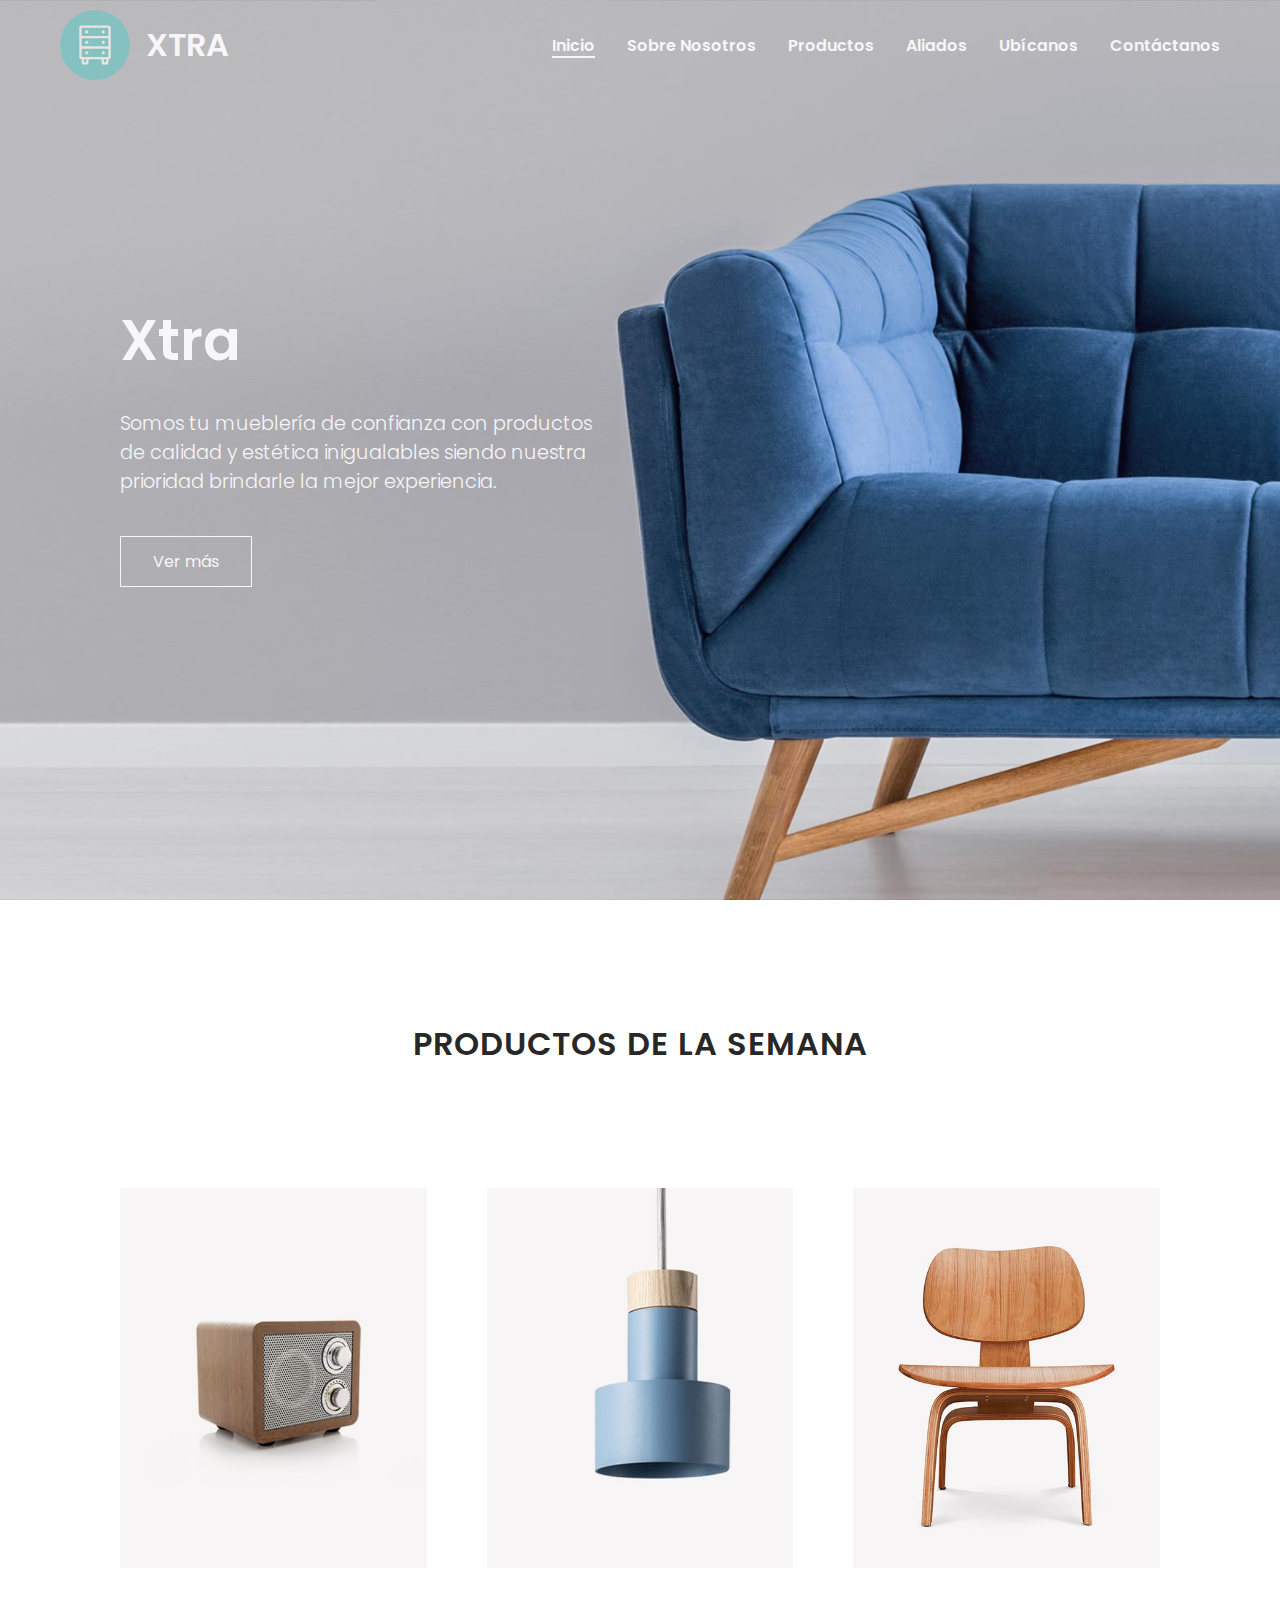
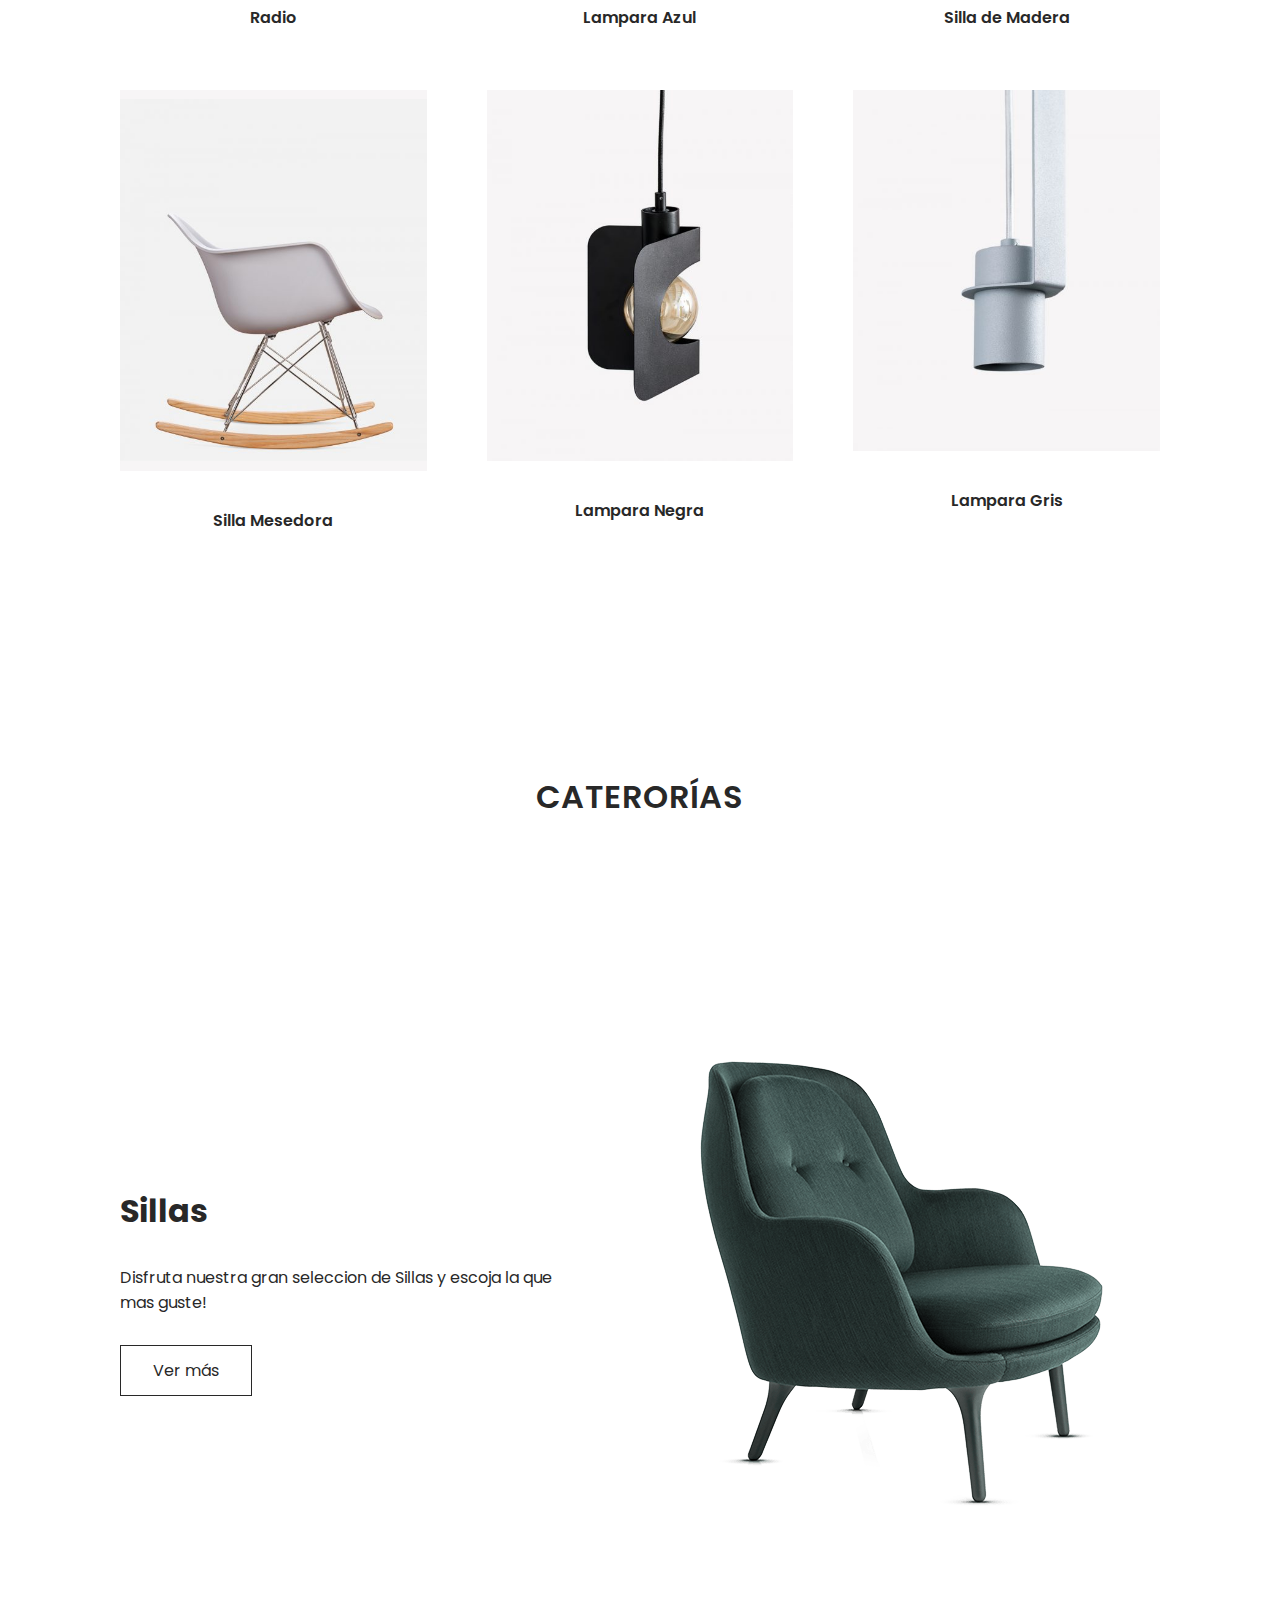
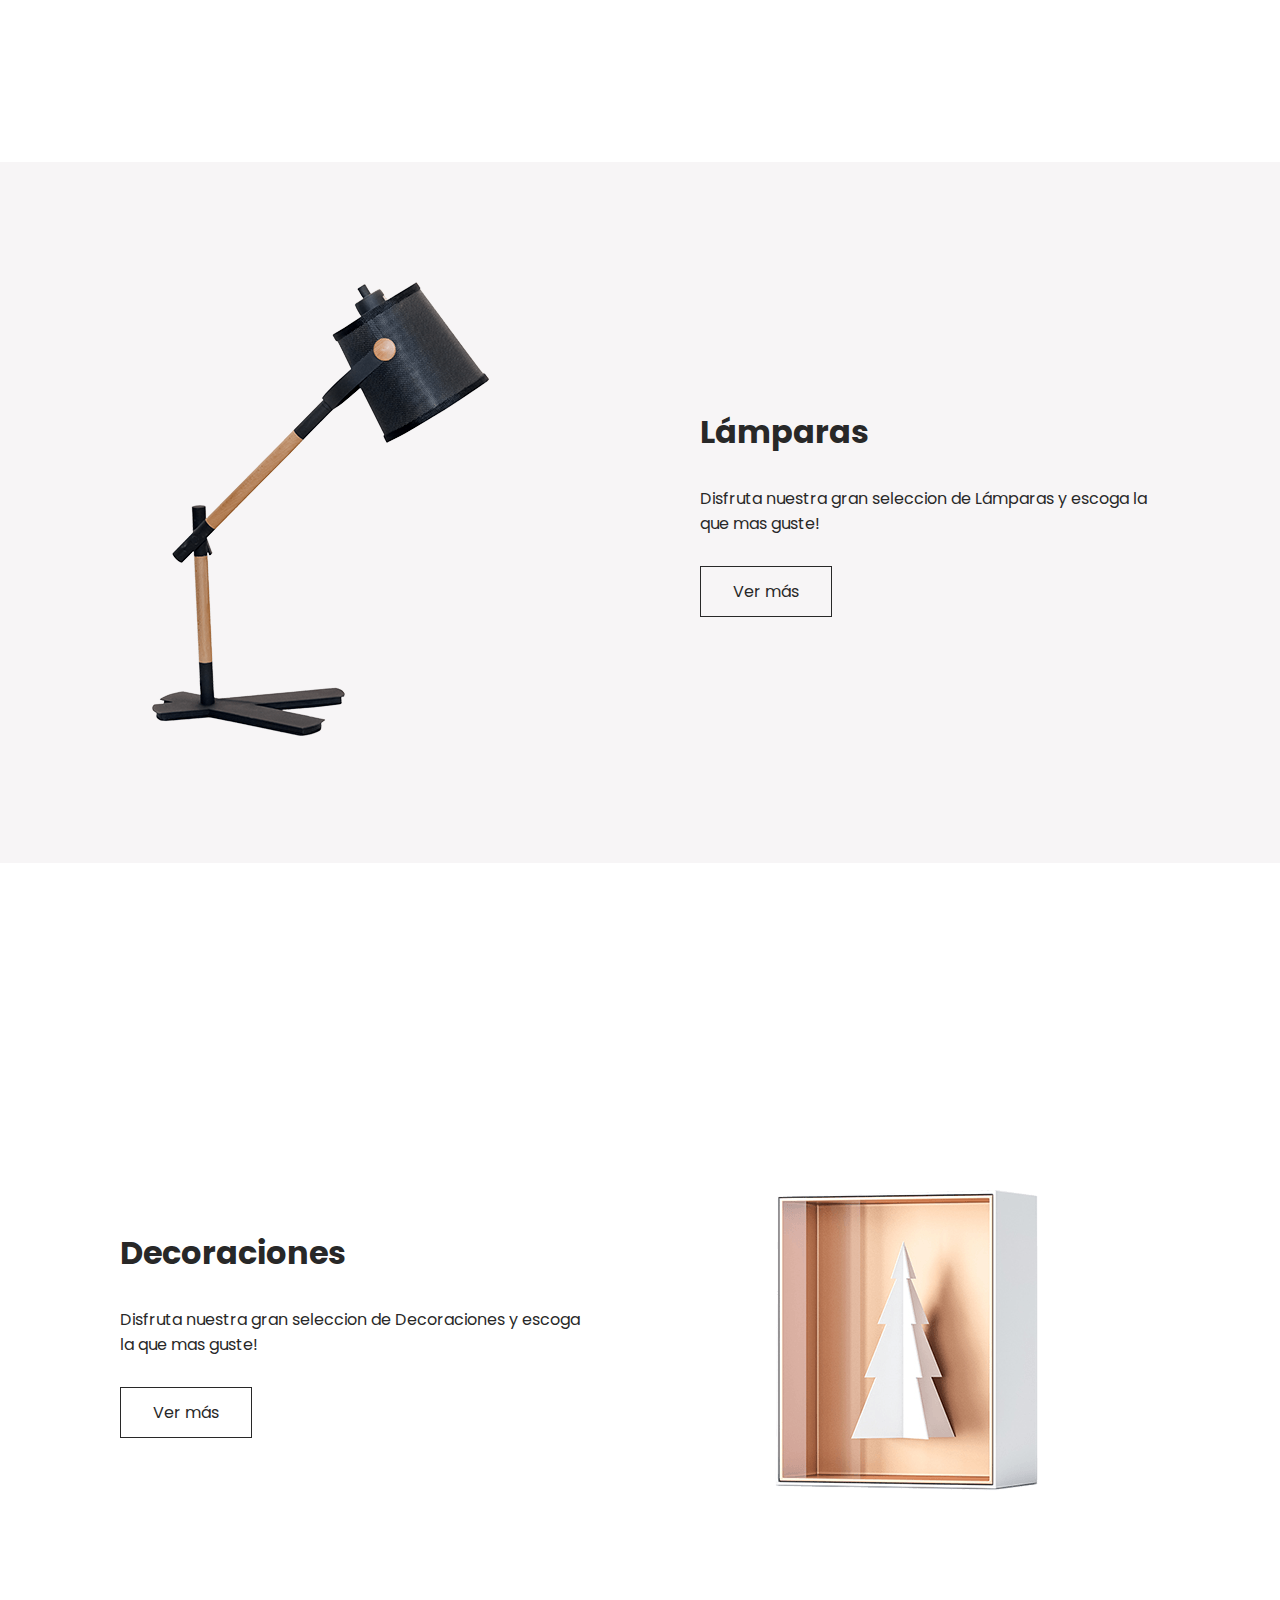
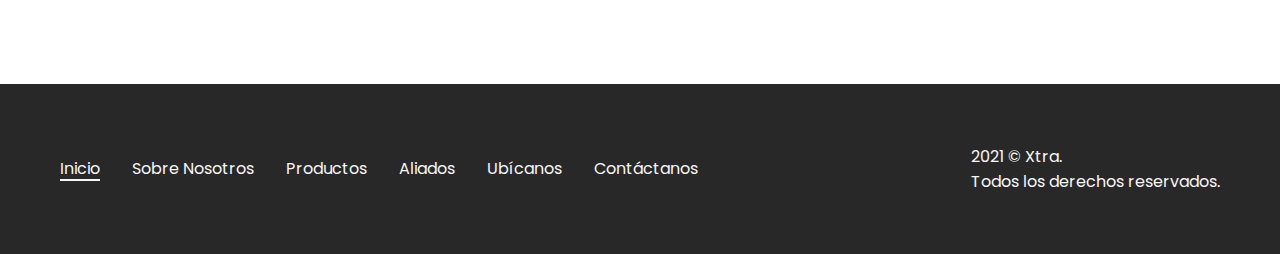
<file: index.html>
<!DOCTYPE html>
<html lang="en">
<head>
  <meta charset="UTF-8">
  <meta http-equiv="X-UA-Compatible" content="IE=edge">
  <meta name="viewport" content="width=device-width, initial-scale=1.0">
  <title>Diseño Web | Jorge Mitri</title>
  <link rel="icon" href="./assets/logo.svg">
  <link rel="stylesheet" href="./css/style.css">
</head>
<!-- 
  TODO
  - marquesina.✅
  - menú responsivo.✅
  - información de calidad.✅
  - imágenes.✅
  - encabezado con su respectiva imagen.✅
  - titulo y logo.✅
  - pie de pagina.✅
-->
<body>
  <header>
    <a href="#" class="logo">
      <img src="./assets/logo.svg" alt="icono-xtra">
      <span>Xtra</span>
    </a>
    <nav class="desktop-nav">
      <a class="active" href="#">Inicio</a>
      <a href="./about.html">Sobre Nosotros</a>
      <a href="./products.html">Productos</a>
      <a href="./allies.html">Aliados</a>
      <a href="./location.html">Ubícanos</a>
      <a href="./contact.html">Contáctanos</a>
    </nav>
    <div class="mobile-nav-container">
      <button class="burger">
        =
      </button>
      <nav class="mobile-nav hidden">
        <a class="active" href="#">Inicio</a>
        <a href="./about.html">Sobre Nosotros</a>
        <a href="./products.html">Productos</a>
        <a href="./allies.html">Aliados</a>
        <a href="./location.html">Ubícanos</a>
        <a href="./contact.html">Contáctanos</a>
      </nav>
    </div>
  </header>

  <main>
    <section class="hero">
      <div class="content">
        <h1>Xtra</h1>
        <p>Somos tu mueblería de confianza con productos de calidad y estética inigualables siendo nuestra prioridad brindarle la mejor experiencia.</p>
        <a href="#featured"><button>Ver más</button></a>
      </div>
    </section>

    <section class="products" id="featured">
      <h1>Productos de la Semana</h1>
      <div class="products-grid">
        <div>
          <img src="./assets/products/decoration-img-1.jpg" alt="foto-radio-xtra">
          <h2>Radio</h2>
        </div>
        <div>
          <img src="./assets/products/lampara-img-1.jpg" alt="foto-lampara-xtra">
          <h2>Lampara Azul</h2>
        </div>
        <div>
          <img src="./assets/products/silla-img-1.jpg" alt="foto-silla-xtra">
          <h2>Silla de Madera</h2>
        </div>
        <div>
          <img src="./assets/products/silla-img-2.jpg" alt="foto-silla-xtra">
          <h2>Silla Mesedora</h2>
        </div>
        <div>
          <img src="./assets/products/lampara-img-3.jpg" alt="foto-radio-xtra">
          <h2>Lampara Negra</h2>
        </div>
        <div>
          <img src="./assets/products/lampara-img-2.jpg" alt="foto-lampara-xtra">
          <h2>Lampara Gris</h2>
        </div>
      </div>
    </section>

    <section class="categories">
      <h1>Caterorías</h1>
      <div class="categories-grid">
        <div class="card">
          <div class="content">
            <h1>Sillas</h1>
            <p>Disfruta nuestra gran seleccion de Sillas y escoja la que mas guste!</p>
            <a href="/products.html#sillas"><button>Ver más</button></a>
          </div>
          <div class="image">
            <img src="./assets/categories/category-img-1.png" alt="foto-sillas-xtra">
          </div>
        </div>
        <div class="card">
          <div class="content">
            <h1>Lámparas</h1>
            <p>Disfruta nuestra gran seleccion de Lámparas y escoga la que mas guste!</p>
            <a href="./products.html#lamparas"><button>Ver más</button></a>
          </div>
          <div class="image">
            <img src="./assets/categories/category-img-2.png" alt="foto-lámparas-xtra">
          </div>
        </div>
        <div class="card">
          <div class="content">
            <h1>Decoraciones</h1>
            <p>Disfruta nuestra gran seleccion de Decoraciones y escoga la que mas guste!</p>
            <a href="/products.html#decoraciones"><button>Ver más</button></a>
          </div>
          <div class="image">
            <img src="/assets/categories/category-img-3.png" alt="foto-camas-xtra">
          </div>
        </div>
      </div>
    </section>
  </main>

  <footer>
    <nav>
      <a class="active" href="#">Inicio</a>
      <a href="./about.html">Sobre Nosotros</a>
      <a href="./products.html">Productos</a>
      <a href="./allies.html">Aliados</a>
      <a href="./location.html">Ubícanos</a>
      <a href="./contact.html">Contáctanos</a>
    </nav>
    <p>2021 © Xtra. <br> Todos los derechos reservados.</p>
  </footer>

  <script src="./js/script.js"></script>
</body>

</html>
</file>
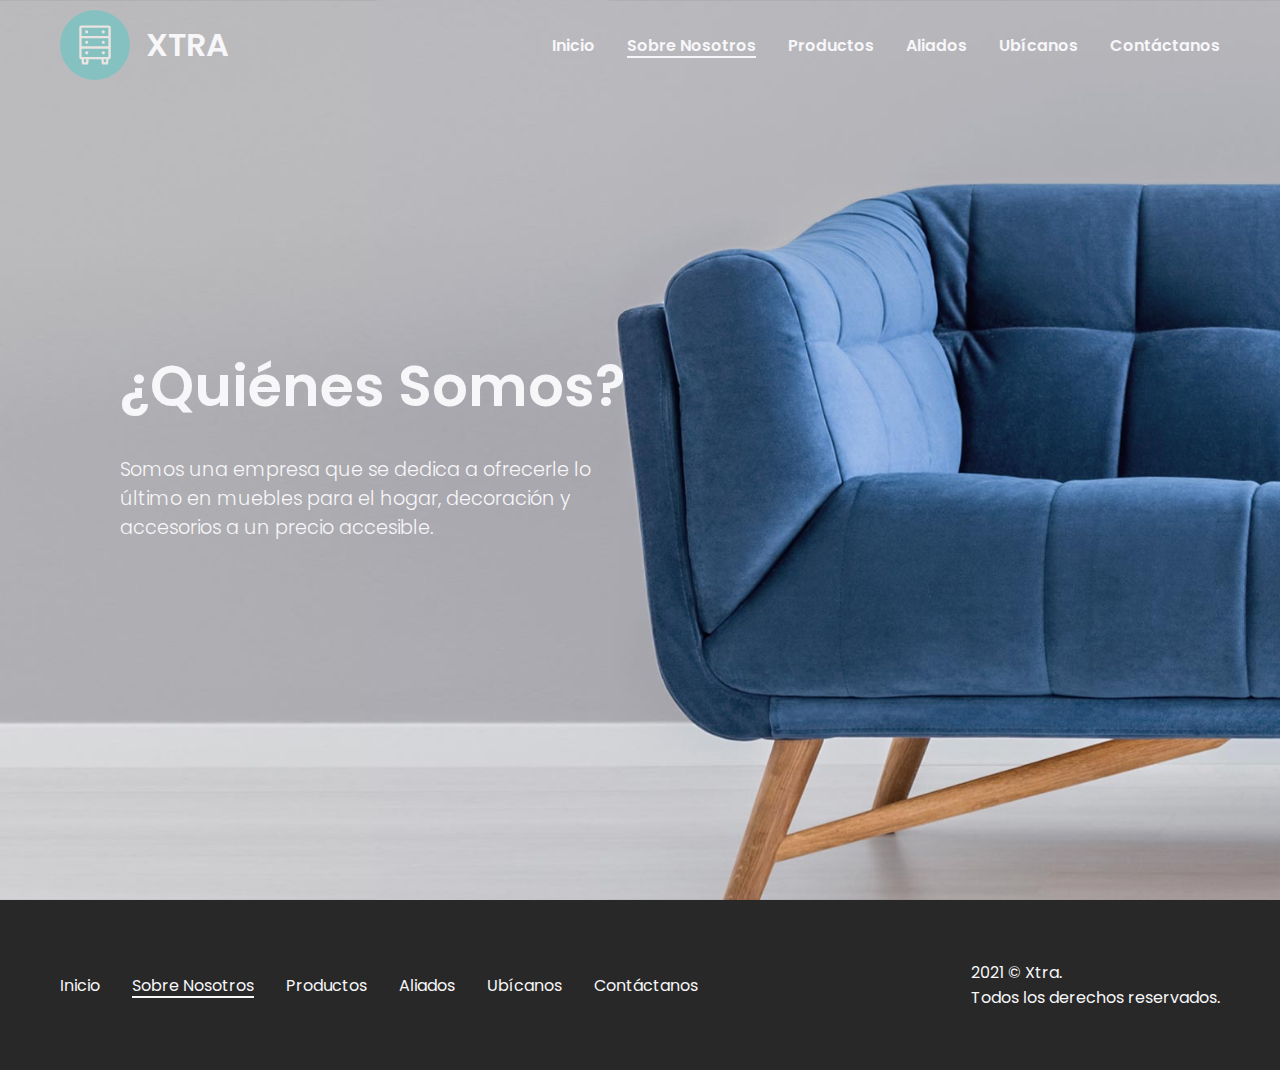
<file: about.html>
<!DOCTYPE html>
<html lang="en">
<head>
  <meta charset="UTF-8">
  <meta http-equiv="X-UA-Compatible" content="IE=edge">
  <meta name="viewport" content="width=device-width, initial-scale=1.0">
  <title>Diseño Web | Jorge Mitri</title>
  <link rel="icon" href="./assets/logo.svg">
  <link rel="stylesheet" href="./css/style.css">
</head>
<body>
  <header>
    <a href="#" class="logo">
      <img src="./assets/logo.svg" alt="icono-xtra">
      <span>Xtra</span>
    </a>
    <nav class="desktop-nav">
      <a href="./">Inicio</a>
      <a class="active" href="#">Sobre Nosotros</a>
      <a href="./products.html">Productos</a>
      <a href="./allies.html">Aliados</a>
      <a href="./location.html">Ubícanos</a>
      <a href="./contact.html">Contáctanos</a>
    </nav>
    <div class="mobile-nav-container">
      <button class="burger">
        =
      </button>
      <nav class="mobile-nav hidden">
        <a href="./">Inicio</a>
        <a class="active" href="#">Sobre Nosotros</a>
        <a href="./products.html">Productos</a>
        <a href="./allies.html">Aliados</a>
        <a href="./location.html">Ubícanos</a>
        <a href="./contact.html">Contáctanos</a>
      </nav>
    </div>
  </header>

  <main>
    <section class="hero">
      <div class="content">
        <h1>¿Quiénes Somos?</h1>
        <p>Somos una empresa que se dedica a ofrecerle lo último en muebles para el hogar, decoración y accesorios a un precio accesible.</p>
      </div>
    </section>
  </main>

  <footer>
    <nav>
      <a href="./">Inicio</a>
      <a class="active" href="#">Sobre Nosotros</a>
      <a href="./products.html">Productos</a>
      <a href="./allies.html">Aliados</a>
      <a href="./location.html">Ubícanos</a>
      <a href="./contact.html">Contáctanos</a>
    </nav>
    <p>2021 © Xtra. <br> Todos los derechos reservados.</p>
  </footer>

  <script src="./js/script.js"></script>
</body>

</html>
</file>
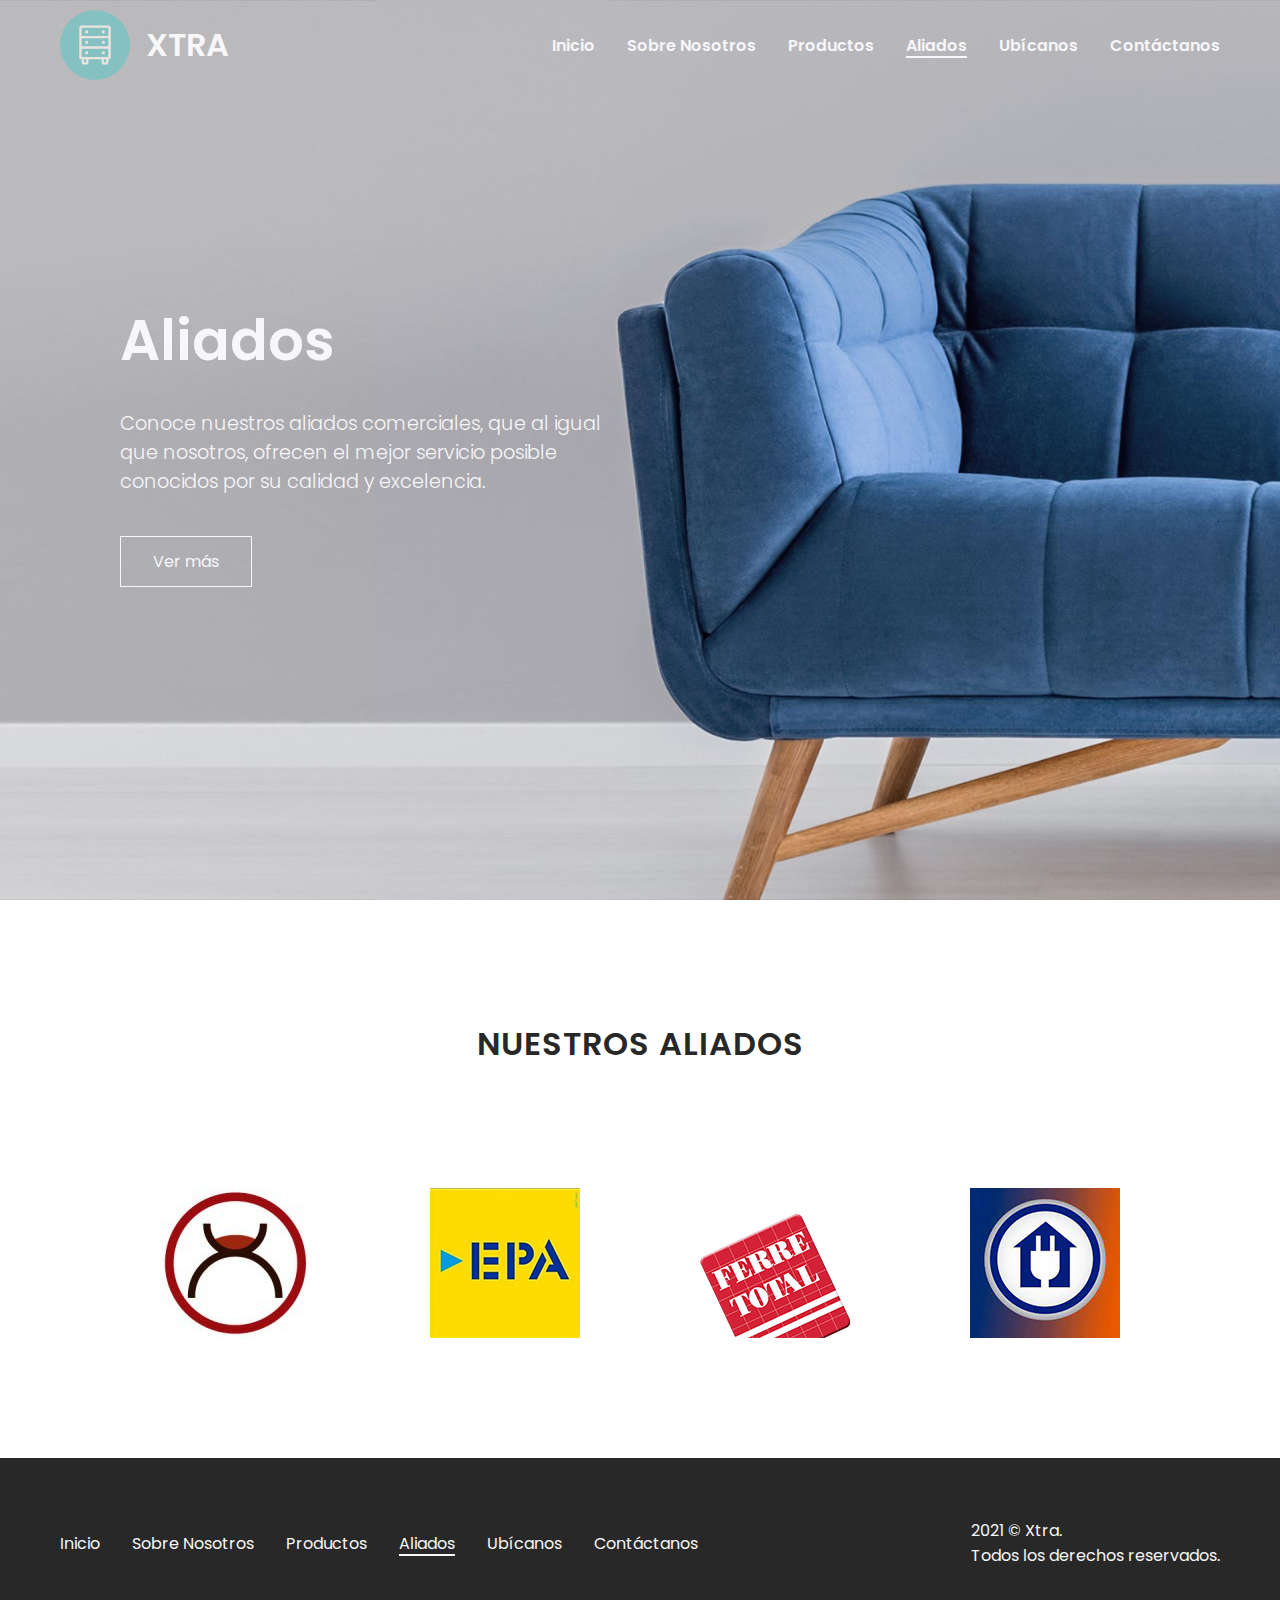
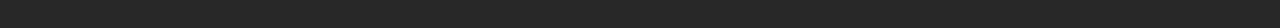
<file: allies.html>
<!DOCTYPE html>
<html lang="en">
<head>
  <meta charset="UTF-8">
  <meta http-equiv="X-UA-Compatible" content="IE=edge">
  <meta name="viewport" content="width=device-width, initial-scale=1.0">
  <title>Diseño Web | Jorge Mitri</title>
  <link rel="icon" href="./assets/logo.svg">
  <link rel="stylesheet" href="./css/style.css">
</head>
<body>
  <header>
    <a href="#" class="logo">
      <img src="./assets/logo.svg" alt="icono-xtra">
      <span>Xtra</span>
    </a>
    <nav class="desktop-nav">
      <a href="./">Inicio</a>
      <a href="./about.html">Sobre Nosotros</a>
      <a href="./products.html">Productos</a>
      <a class="active" href="#">Aliados</a>
      <a href="./location.html">Ubícanos</a>
      <a href="./contact.html">Contáctanos</a>
    </nav>
    <div class="mobile-nav-container">
      <button class="burger">
        =
      </button>
      <nav class="mobile-nav hidden">
        <a href="./">Inicio</a>
        <a href="./about.html">Sobre Nosotros</a>
        <a href="./products.html">Productos</a>
        <a class="active" href="#">Aliados</a>
        <a href="./location.html">Ubícanos</a>
        <a href="./contact.html">Contáctanos</a>
      </nav>
    </div>
  </header>

  <main>
    <section class="hero">
      <div class="content">
        <h1>Aliados</h1>
        <p>Conoce nuestros aliados comerciales, que al igual que nosotros, ofrecen el mejor servicio posible conocidos por su calidad y excelencia.</p>
        <a href="#allies"><button>Ver más</button></a>
      </div>
    </section>
    <section class="allies" id="allies">
      <h1>Nuestros Aliados</h1>
      <div class="pictures">
        <img src="./assets/allies/xtrabarato.jpg" alt="">
        <img src="./assets/allies/epa.jpg" alt="">
        <img src="./assets/allies/ferretotal.jpg" alt="">
        <img src="./assets/allies/megahogar.jpg" alt="">
      </div>
    </section>
  </main>

  <footer>
    <nav>
      <a href="./">Inicio</a>
      <a href="./about.html">Sobre Nosotros</a>
      <a href="./products.html">Productos</a>
      <a class="active" href="#">Aliados</a>
      <a href="./location.html">Ubícanos</a>
      <a href="./contact.html">Contáctanos</a>
    </nav>
    <p>2021 © Xtra. <br> Todos los derechos reservados.</p>
  </footer>

  <script src="./js/script.js"></script>
</body>

</html>
</file>
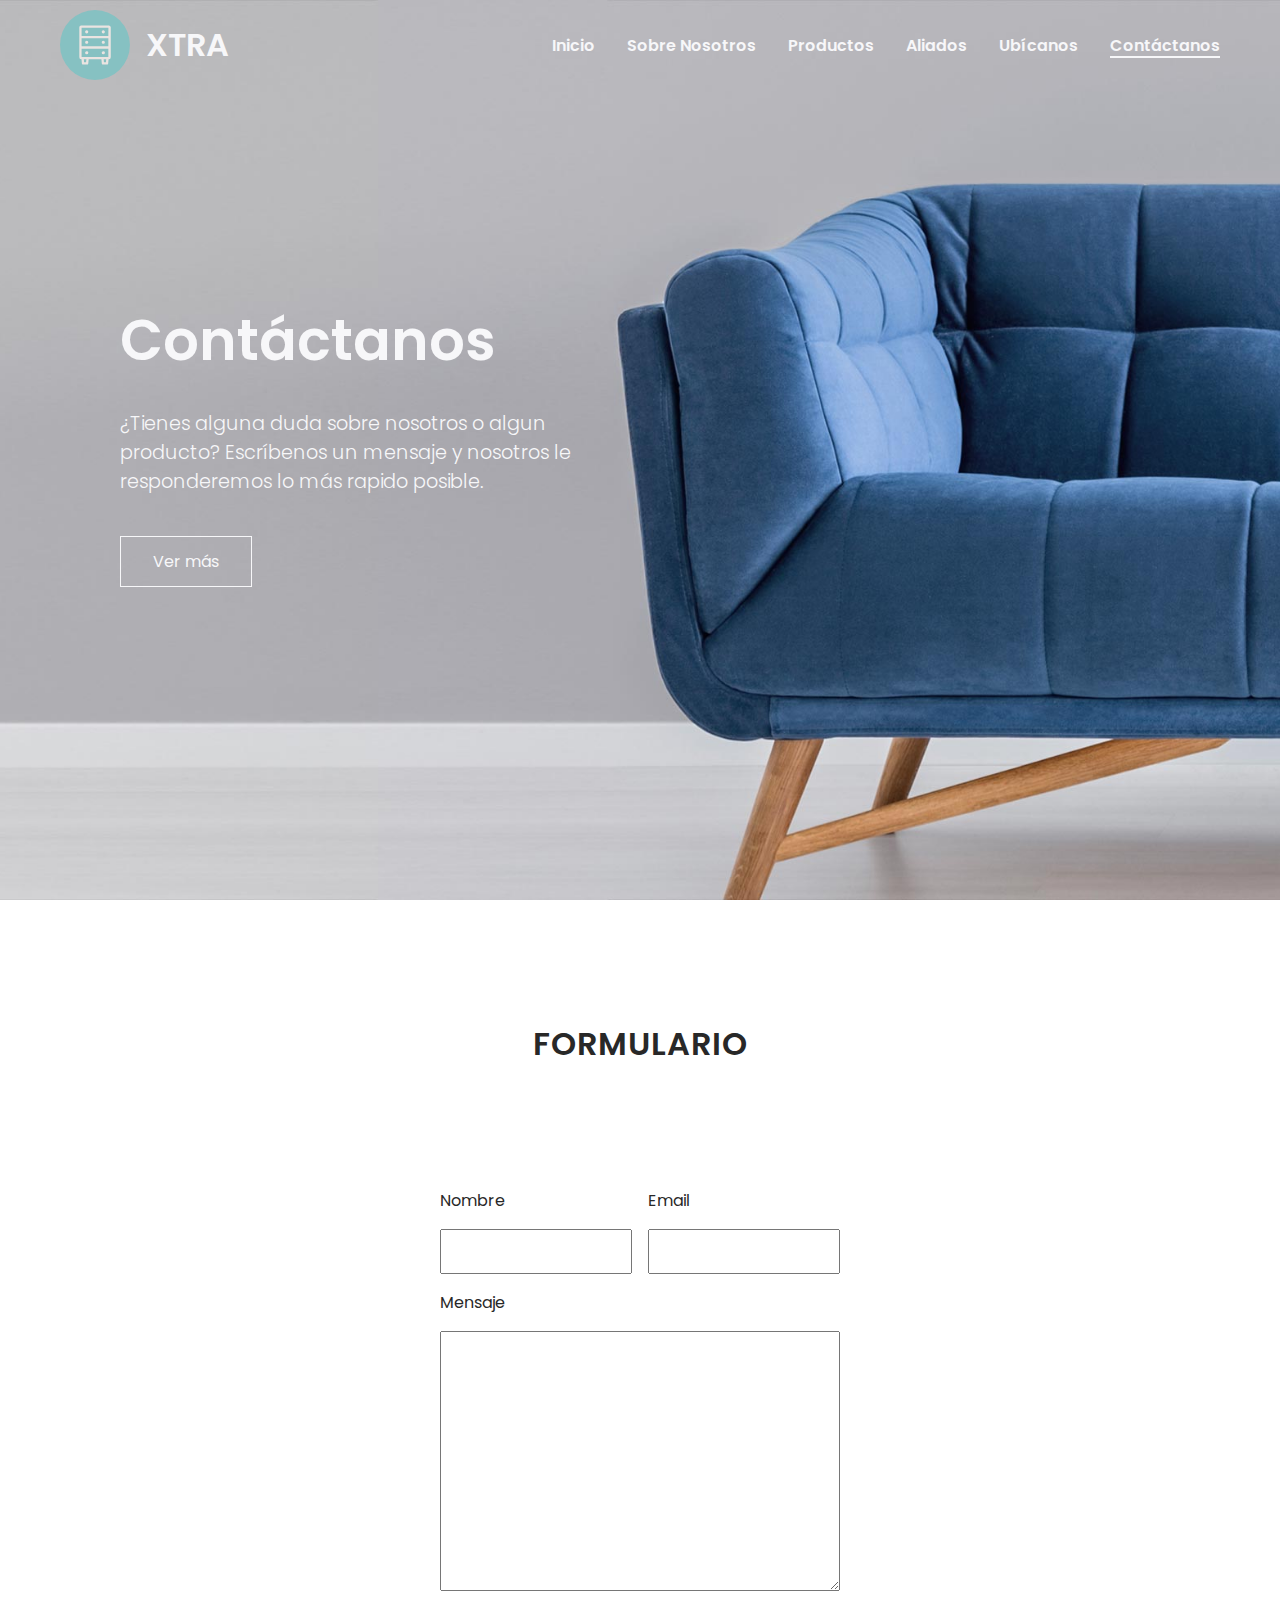
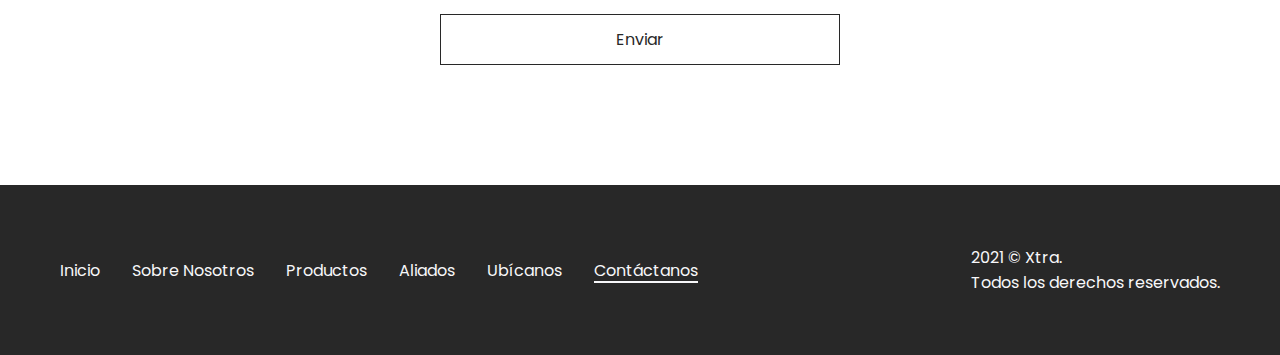
<file: contact.html>
<!DOCTYPE html>
<html lang="en">
<head>
  <meta charset="UTF-8">
  <meta http-equiv="X-UA-Compatible" content="IE=edge">
  <meta name="viewport" content="width=device-width, initial-scale=1.0">
  <title>Diseño Web | Jorge Mitri</title>
  <link rel="icon" href="./assets/logo.svg">
  <link rel="stylesheet" href="./css/style.css">
</head>
<body>
  <header>
    <a href="#" class="logo">
      <img src="./assets/logo.svg" alt="icono-xtra">
      <span>Xtra</span>
    </a>
    <nav class="desktop-nav">
      <a href="./">Inicio</a>
      <a href="./about.html">Sobre Nosotros</a>
      <a href="./products.html">Productos</a>
      <a href="./allies.html">Aliados</a>
      <a href="./location.html">Ubícanos</a>
      <a class="active" href="#">Contáctanos</a>
    </nav>
    <div class="mobile-nav-container">
      <button class="burger">
        =
      </button>
      <nav class="mobile-nav hidden">
        <a href="./">Inicio</a>
        <a href="./about.html">Sobre Nosotros</a>
        <a href="./products.html">Productos</a>
        <a href="./allies.html">Aliados</a>
        <a href="./location.html">Ubícanos</a>
        <a class="active" href="#">Contáctanos</a>
      </nav>
    </div>
  </header>

  <main>
    <section class="hero">
      <div class="content">
        <h1>Contáctanos</h1>
        <p>¿Tienes alguna duda sobre nosotros o algun producto? Escríbenos un mensaje y nosotros le responderemos lo más rapido posible.</p>
        <a href="#form"><button>Ver más</button></a>
      </div>
    </section>
    <section class="form-container" id="form">
      <h1>Formulario</h1>
      <form action="">
        <div class="grid-2">
          <label>
            <span>Nombre</span>
            <input type="text" required />
          </label>
          <label>
            <span>Email</span>
            <input type="email" required />
          </label>
        </div>
        <label>
          <span>Mensaje</span>
          <textarea cols="30" rows="10" required></textarea>
        </label>
        <button>Enviar</button>
      </form>
    </section>
  </main>

  <footer>
    <nav>
      <a href="./">Inicio</a>
      <a href="./about.html">Sobre Nosotros</a>
      <a href="./products.html">Productos</a>
      <a href="./allies.html">Aliados</a>
      <a href="./location.html">Ubícanos</a>
      <a class="active" href="#">Contáctanos</a>
    </nav>
    <p>2021 © Xtra. <br> Todos los derechos reservados.</p>
  </footer>

  <script src="./js/script.js"></script>
</body>

</html>
</file>
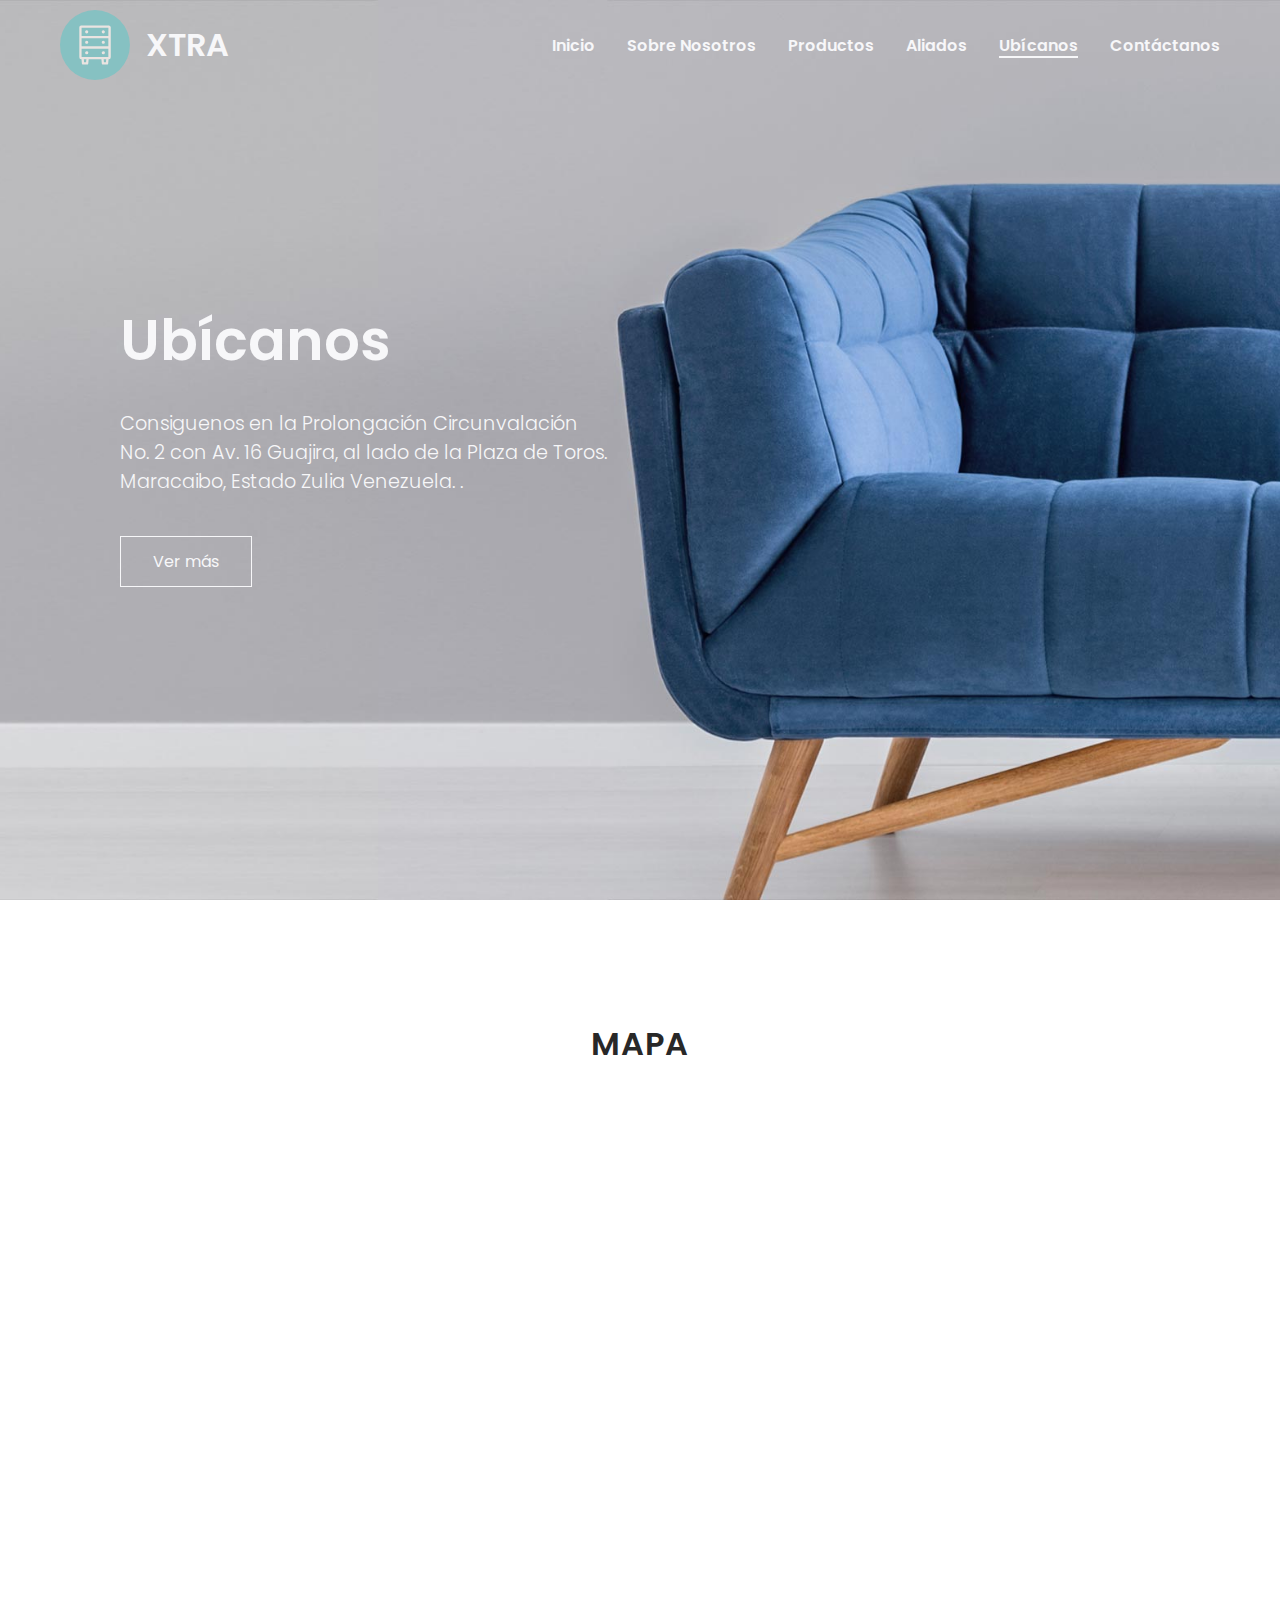
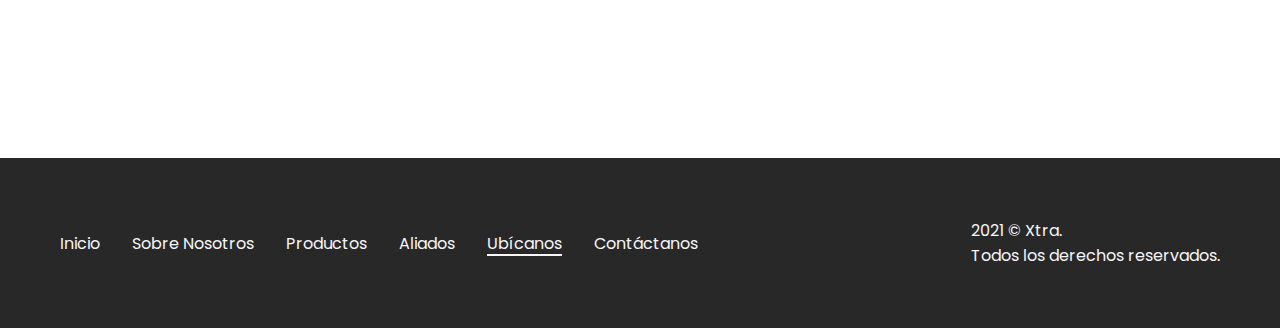
<file: location.html>
<!DOCTYPE html>
<html lang="en">
<head>
  <meta charset="UTF-8">
  <meta http-equiv="X-UA-Compatible" content="IE=edge">
  <meta name="viewport" content="width=device-width, initial-scale=1.0">
  <title>Diseño Web | Jorge Mitri</title>
  <link rel="icon" href="./assets/logo.svg">
  <link rel="stylesheet" href="./css/style.css">
</head>
<body>
  <header>
    <a href="#" class="logo">
      <img src="./assets/logo.svg" alt="icono-xtra">
      <span>Xtra</span>
    </a>
    <nav class="desktop-nav">
      <a href="./">Inicio</a>
      <a href="./about.html">Sobre Nosotros</a>
      <a href="./products.html">Productos</a>
      <a href="./allies.html">Aliados</a>
      <a class="active" href="#">Ubícanos</a>
      <a href="./contact.html">Contáctanos</a>
    </nav>
    <div class="mobile-nav-container">
      <button class="burger">
        =
      </button>
      <nav class="mobile-nav hidden">
        <a href="./">Inicio</a>
        <a href="./about.html">Sobre Nosotros</a>
        <a href="./products.html">Productos</a>
        <a href="./allies.html">Aliados</a>
        <a class="active" href="#">Ubícanos</a>
        <a href="./contact.html">Contáctanos</a>
      </nav>
    </div>
  </header>

  <main>
    <section class="hero">
      <div class="content">
        <h1>Ubícanos</h1>
        <p>Consiguenos en la Prolongación Circunvalación No. 2 con Av. 16 Guajira, al lado de la Plaza de Toros. Maracaibo, Estado Zulia Venezuela. .</p>
        <a href="#map"><button>Ver más</button></a>
      </div>
    </section>
    <section id="map" class="map">
      <h1>Mapa</h1>
      <iframe src="https://www.google.com/maps/embed?pb=!1m18!1m12!1m3!1d3920.5265734943478!2d-71.63652048520001!3d10.693807792377626!2m3!1f0!2f0!3f0!3m2!1i1024!2i768!4f13.1!3m3!1m2!1s0x8e899ecd22a1b721%3A0xd2cfab5751fcd5cc!2sUniversidad%20Privada%20Dr.%20Rafael%20Belloso%20Chac%C3%ADn!5e0!3m2!1ses-419!2sve!4v1624056276542!5m2!1ses-419!2sve" width="600" height="450" style="border:0;" allowfullscreen="" loading="lazy"></iframe>
    </section>
  </main>

  <footer>
    <nav>
      <a href="./">Inicio</a>
      <a href="./about.html">Sobre Nosotros</a>
      <a href="./products.html">Productos</a>
      <a href="./allies.html">Aliados</a>
      <a class="active" href="#">Ubícanos</a>
      <a href="./contact.html">Contáctanos</a>
    </nav>
    <p>2021 © Xtra. <br> Todos los derechos reservados.</p>
  </footer>

  <script src="./js/script.js"></script>
</body>

</html>
</file>
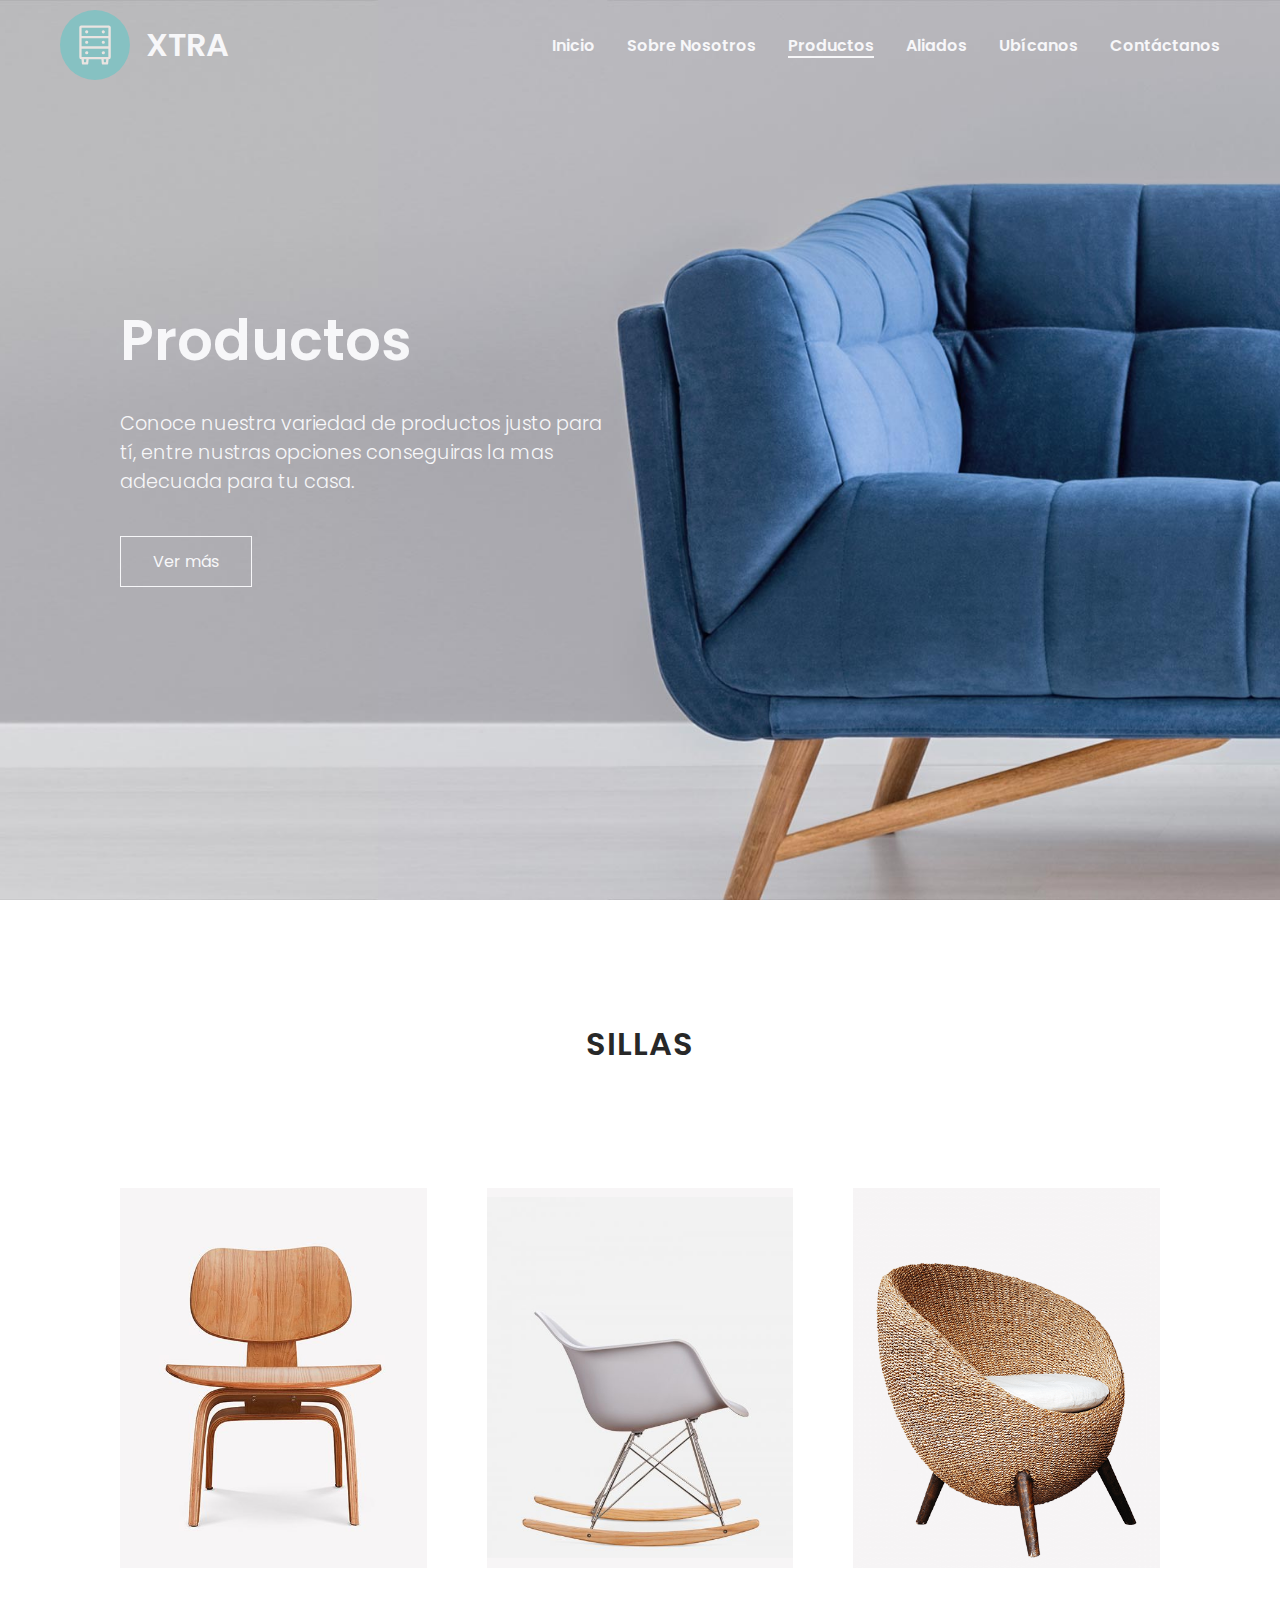
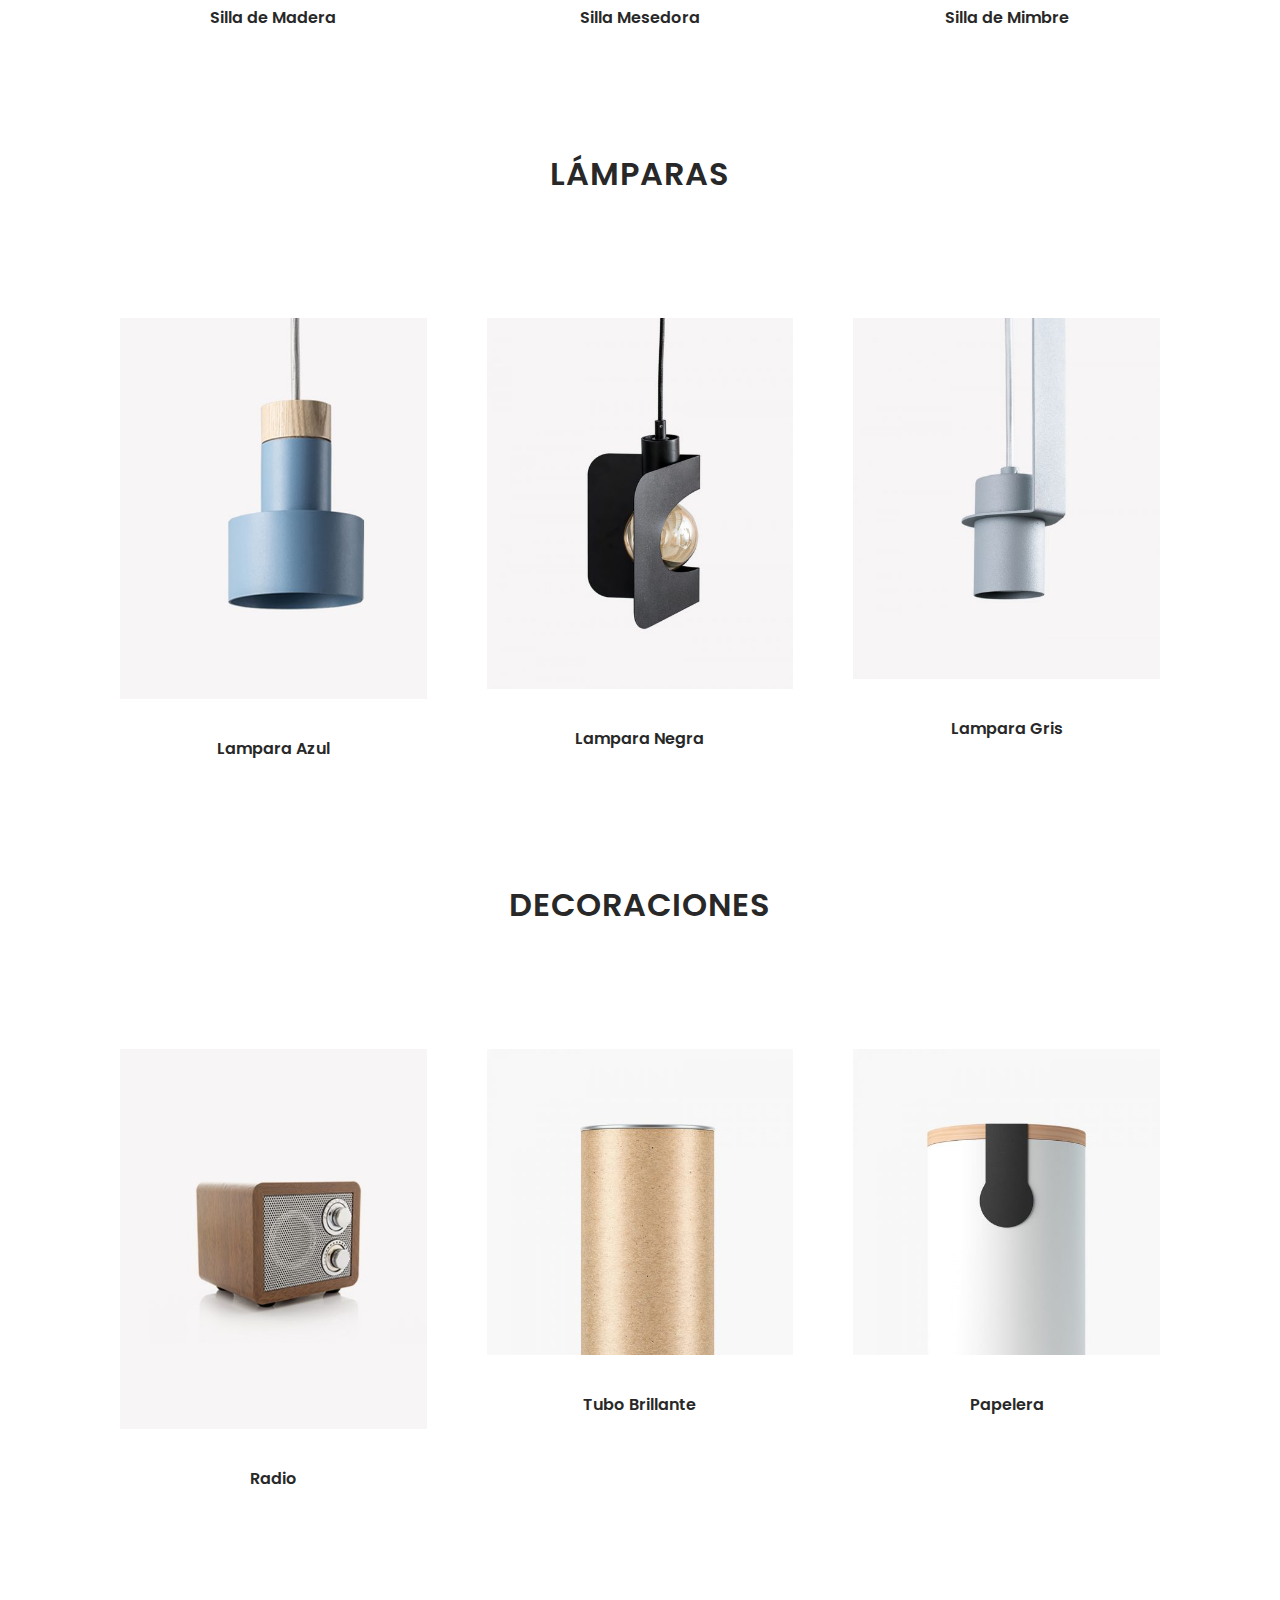
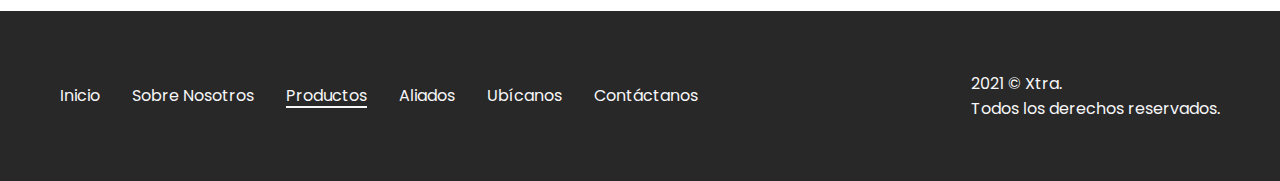
<file: products.html>
<!DOCTYPE html>
<html lang="en">
<head>
  <meta charset="UTF-8">
  <meta http-equiv="X-UA-Compatible" content="IE=edge">
  <meta name="viewport" content="width=device-width, initial-scale=1.0">
  <title>Diseño Web | Jorge Mitri</title>
  <link rel="icon" href="./assets/logo.svg">
  <link rel="stylesheet" href="./css/style.css">
</head>
<body>
  <header>
    <a href="#" class="logo">
      <img src="./assets/logo.svg" alt="icono-xtra">
      <span>Xtra</span>
    </a>
    <nav class="desktop-nav">
      <a href="./">Inicio</a>
      <a href="./about.html">Sobre Nosotros</a>
      <a class="active" href="#">Productos</a>
      <a href="./allies.html">Aliados</a>
      <a href="./location.html">Ubícanos</a>
      <a href="./contact.html">Contáctanos</a>
    </nav>
    <div class="mobile-nav-container">
      <button class="burger">
        =
      </button>
      <nav class="mobile-nav hidden">
        <a href="./">Inicio</a>
        <a href="./about.html">Sobre Nosotros</a>
        <a class="active" href="#">Productos</a>
        <a href="./allies.html">Aliados</a>
        <a href="./location.html">Ubícanos</a>
        <a href="./contact.html">Contáctanos</a>
      </nav>
    </div>
  </header>

  <main>
    <section class="hero">
      <div class="content">
        <h1>Productos</h1>
        <p>Conoce nuestra variedad de productos justo para tí, entre nustras opciones conseguiras la mas adecuada para tu casa.</p>
        <a href="#sillas"><button>Ver más</button></a>
      </div>
    </section>
    <section class="products">
      <h1 id="sillas">Sillas</h1>
      <div class="products-grid">
        <div>
          <img src="./assets/products/silla-img-1.jpg" alt="foto-silla-xtra">
          <h2>Silla de Madera</h2>
        </div>
        <div>
          <img src="./assets/products/silla-img-2.jpg" alt="foto-silla-xtra">
          <h2>Silla Mesedora</h2>
        </div>
        <div>
          <img src="./assets/products/silla-img-3.jpg" alt="foto-silla-xtra">
          <h2>Silla de Mimbre</h2>
        </div>
      </div>
      <h1 id="lamparas">Lámparas</h1>
      <div class="products-grid">
        <div>
          <img src="./assets/products/lampara-img-1.jpg" alt="foto-lampara-xtra">
          <h2>Lampara Azul</h2>
        </div>
        <div>
          <img src="./assets/products/lampara-img-3.jpg" alt="foto-radio-xtra">
          <h2>Lampara Negra</h2>
        </div>
        <div>
          <img src="./assets/products/lampara-img-2.jpg" alt="foto-lampara-xtra">
          <h2>Lampara Gris</h2>
        </div>
      </div>
      <h1 id="decoraciones">Decoraciones</h1>
      <div class="products-grid">
        <div>
          <img src="./assets/products/decoration-img-1.jpg" alt="foto-lampara-xtra">
          <h2>Radio</h2>
        </div>
        <div>
          <img src="./assets/products/decoration-img-3.jpg" alt="foto-radio-xtra">
          <h2>Tubo Brillante</h2>
        </div>
        <div>
          <img src="./assets/products/decoration-img-2.jpg" alt="foto-lampara-xtra">
          <h2>Papelera</h2>
        </div>
      </div>
      
    </section>
  </main>

  <footer>
    <nav>
      <a href="./">Inicio</a>
      <a href="./about.html">Sobre Nosotros</a>
      <a class="active" href="#">Productos</a>
      <a href="./allies.html">Aliados</a>
      <a href="./location.html">Ubícanos</a>
      <a href="./contact.html">Contáctanos</a>
    </nav>
    <p>2021 © Xtra. <br> Todos los derechos reservados.</p>
  </footer>

  <script src="./js/script.js"></script>
</body>

</html>
</file>
<file: css/style.css>
/* Fuentes */
@font-face {
  font-family: "Poppins";
  src: url("../fonts/Poppins-Regular.ttf") format("truetype");
  font-weight: 400;
}

@font-face {
  font-family: "Poppins";
  src: url("../fonts/Poppins-SemiBold.ttf") format("truetype");
  font-weight: 500;
}

@font-face {
  font-family: "Poppins";
  src: url("../fonts/Poppins-Bold.ttf") format("truetype");
  font-weight: bold;
}

@font-face {
  font-family: "Poppins";
  src: url("../fonts/Poppins-Light.ttf") format("truetype");
  font-weight: 100;
}

* {
  margin: 0;
  padding: 0;
  box-sizing: border-box;
}

html,
body {
  font-family: Poppins;
  color: #282828;
  scroll-behavior: smooth;
}

.colors {
  color: #F7F7F9;
  color: #E0E3E1;
  color: #86C1C2;
  color: #6B5F54;
  color: #D3B4A1;
  color: #282828;
}

a {
  text-decoration: none;
  color: inherit;
}

button {
  width: max-content;
  padding: 0.75rem 2rem;
  font-size: 1rem;
  background-color: transparent;
  border: 1px solid;
  color: inherit;
  font-family: inherit;
  cursor: pointer;
  font-weight: 400;
  transition: all 0.2s;
}
button:hover {
  background-color: #282828;
  border: 1px solid #282828;
  color: #F7F7F9;
}

section > h1 {
  padding: 120px 0;
  text-transform: uppercase;
  font-weight: 500;
  text-align: center;
  letter-spacing: 1px;
}

ul {
  list-style: none;
}

/* HEADER Y FOOTER */
header {
  position: absolute;
  width: 100%;
  color: #F7F7F9;
  font-weight: 500;
}
header {
  height: 90px;
  display: flex;
  align-items: center;
  gap: 2rem;
  padding: 0 60px;
}
footer nav,
header nav {
  display: flex;
  align-items: center;
  gap: 2rem;
  position: relative;
}
header .mobile-nav-container {
  display: none;
}
footer nav a,
header nav a {
  position: relative;
}
footer nav a::after,
header nav a::after {
  display: block;
  position: absolute;
  content: '';
  height: 2px;
  background-color: #F7F7F9;
  bottom: 0;
}
footer nav a:hover::after,
header nav a:hover::after {
  width: 100%;
  animation: navigation-link 0.2s;
}
footer nav a.active::after,
header nav a.active::after {
  width: 100%;
  animation: none;
}
header .logo {
  flex: 1;
  display: flex;
  align-items: center;
  gap: 1rem;
}
header .logo img {
  height: 70px;
}
header .logo span {
  font-size: 2rem;
  text-transform: uppercase;
}
footer {
  background-color: #282828;
  color: #F7F7F9;
  display: flex;
  padding: 60px 60px;
}
footer nav {
  flex: 1;
}

/* HERO */
.hero {
  background-image: url('../assets/hero.jpg');
  min-height: 100vh;
  width: 100%;
  background-position: center;
  background-repeat: no-repeat;
  background-size: cover;
  padding: 0 120px;
  color: #F7F7F9;
}
.hero .content {
  display: flex;
  flex-direction: column;
  justify-content: center;
  gap: 40px;
  width: 50%;
  min-height: inherit;
}
.hero .content h1 {
  font-size: 3.5rem;
  font-weight: 500;
  line-height: 100%;
}
.hero .content p {
  font-size: 1.2rem;
  font-weight: 100;
  padding-right: 2rem;
}
.hero a {
  width: max-content;
}
.hero button:hover {
  background-color: #F7F7F9;
  border: 1px solid #F7F7F9;
  color: #282828;
}

/* PRODUCTS Y CATERGORIAS DE HOME */
.products,
.categories > * > * {
  padding: 120px;
}

.products {
  padding-top: 0;
}

.products h2 {
  font-weight: 500;
  text-align: center;
  font-size: 1rem;
  margin-top: 30px;
}
.products .products-grid {
  display: grid;
  justify-content: center;
  grid-template-columns: 1fr 1fr 1fr;
  gap: 60px;
}
.products .products-grid > div {
}
.products .products-grid img {
  width: 100%;
}

.categories a {width: max-content;}
.categories .categories-grid {
  display: grid;
  gap: 120px;
}
.categories .card {
  display: grid;
  grid-template-columns: 1fr 1fr;
  align-items: center;
  min-height: 50vh;
  padding: 120px;
  gap: 120px;
}
.categories .card .content {
  display: grid;
  gap: 30px;
}
.categories .card:nth-child(even) {
  background-color: #f7f5f6;
}
.categories .card:nth-child(even) .content {
  order: 1;
}

/* MAP */
.map {
  padding: 120px;
  padding-top: 0;
  display: flex;
  flex-direction: column;
  align-items: center;
}

/* FORM */
.form-container {
  padding: 120px;
  padding-top: 0;
  display: flex;
  flex-direction: column;
  align-items: center;
}
.form-container form {
  width: 400px;
}
.form-container span {
  display: block;
  font-size: 1rem;
  margin-bottom: 1rem;
}
.form-container input {
  width: 100%;
  font-family: inherit;
  font-size: 1rem;
  padding: 0.5rem;
}
.form-container .grid-2 {
  display: grid;
  grid-template-columns: 1fr 1fr;
  margin-bottom: 1rem;
  gap: 1rem;
}
.form-container textarea {
  width: 100%;
  resize: vertical;
  font-size: 1rem;
  font-family: inherit;
  padding: 0.25rem;
}
.form-container button {
  display: block;
  width: 100%;
  margin: auto;
  margin-top: 1rem;
}

/* ALLIES */
.allies {
  padding: 120px;
  padding-top: 0;
}

.allies .pictures {
  display: flex;
  justify-content: center;
  gap: 120px;
}

/* MODAL */
.modal-container {
  position: fixed;
  z-index: 10;
  height: 100%;
  width: 100%;
  top: 0;
  left: 0;
  background-color: #00000030;
  display: flex;
  justify-content: center;
  align-items: center;
}

.modal {
  background-color: #F7F7F9;
  position: relative;
  width: 400px;
}
.modal marquee {
  background-color: #282828;
  width: 100%;
  position: absolute;
  bottom: 0;
  color: #F7F7F9;
  transform: translateY(100%);
}

.modal .header {
  height: 100px;
  background-color: #6B5F54;
  color: #F7F7F9;
}

.modal .header .modal-exit {
  background-color: #86C1C2;
  height: 2rem;
  width: 2rem;
  position: absolute;
  top: 10px;
  right: 10px;
  border-radius: 50%;
  cursor: pointer;
  display: flex;
  justify-content: center;
  align-items: center;
  font-weight: 900;
}

.modal .header span {
  position: absolute;
  top: 50%;
  left: 50%;
  transform: translate(-50%, -50%);
  font-size: 2rem;
  background-color: #86C1C2;
  border-left: 8px solid #F7F7F9;
  padding: 1rem;
}



/* MEDIA */
@media (max-width: 1024px) {
  body {
    /* display: none; */
  }
  footer p {
    width: 100%;
    text-align: center;
  }
  footer nav,
  header .desktop-nav {
    display: none;
  }
  header .mobile-nav-container {
    display: flex;
    position: relative;
  }
  header .mobile-nav-container button {
    padding: 0;
    width: 3rem;
    height: 3rem;
  }
  header .mobile-nav-container nav {
    flex-direction: column;
    background-color: #F7F7F9;
    color: #282828;
    padding: 30px;
    text-align: center;
    position: absolute;
    right: 0;
    top: 3rem;
    display: none;
  }
  
  header .mobile-nav-container button:focus + nav,
  header .mobile-nav-container nav:hover {
    display: flex;
  }

  header {
    position: fixed;
    top: 0;
    background-color: #bababa;
  }

  
}
/* ANIMATIONS */
@keyframes navigation-link {
  0% {
    width: 0%;
  }
  100% {
    width: 100%;
  }
}
</file>
